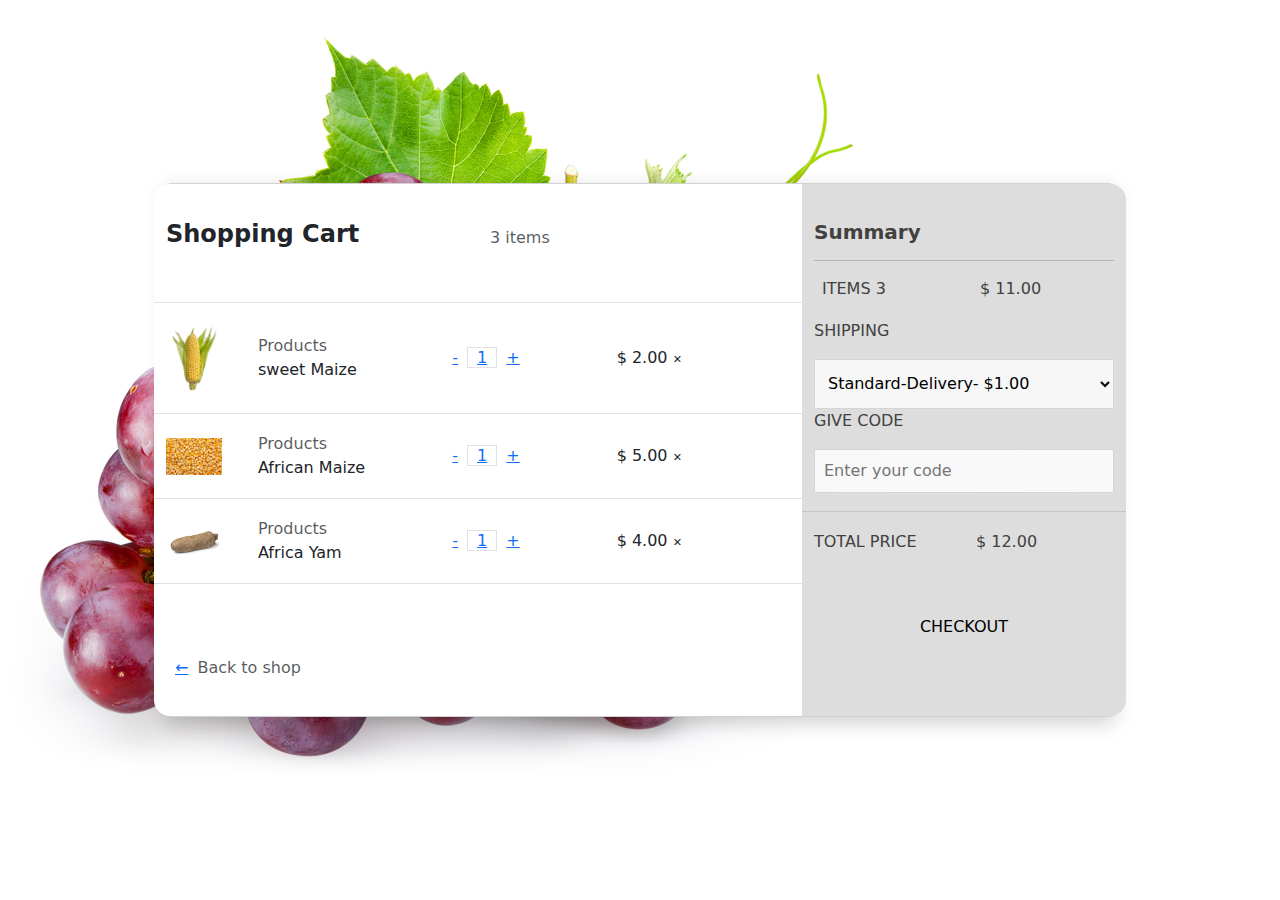
<file: src/page/cart.htm>
<!DOCTYPE html>
<html lang="en">
  <head>
    <meta charset="UTF-8" />
    <meta http-equiv="X-UA-Compatible" content="IE=edge" />
    <meta name="viewport" content="width=device-width, initial-scale=1.0" />
    <link rel="stylesheet" href="../css/cart.css" />
    <link rel="stylesheet" href="../css/bootstrap/css/bootstrap.css" />
    <link rel="stylesheet" href="../css/bootstrap/css/bootstrap.min.css" />
    <link rel="stylesheet" href="../css/bootstrap/css/bootstrap-grid.css" />
    <link
      rel="stylesheet"
      href="https://cdnjs.cloudflare.com/ajax/libs/font-awesome/4.7.0/css/font-awesome.min.css"
    />
    <title>U-Farm</title>
  </head>
  <body>
    <div class="card">
      <div class="row">
        <div class="col-md-8 cart">
          <div class="title">
            <div class="row">
              <div class="col">
                <h4><b>Shopping Cart</b></h4>
              </div>
              <div class="col align-self-center text-right text-muted">
                3 items
              </div>
            </div>
          </div>
          <div class="row border-top border-bottom">
            <div class="row main align-items-center">
              <div class="col-2">
                <img class="img-fluid" src="../images/African Maize.jpg" />
              </div>
              <div class="col">
                <div class="row text-muted">Products</div>
                <div class="row">sweet Maize</div>
              </div>
              <div class="col">
                <a href="#">-</a><a href="#" class="border">1</a
                ><a href="#">+</a>
              </div>
              <div class="col">
                &dollar; 2.00 <span class="close">&#10005;</span>
              </div>
            </div>
          </div>
          <div class="row">
            <div class="row main align-items-center">
              <div class="col-2">
                <img class="img-fluid" src="../images/brown-maize.jpg" />
              </div>
              <div class="col">
                <div class="row text-muted">Products</div>
                <div class="row">African Maize</div>
              </div>
              <div class="col">
                <a href="#">-</a><a href="#" class="border">1</a
                ><a href="#">+</a>
              </div>
              <div class="col">
                &dollar; 5.00 <span class="close">&#10005;</span>
              </div>
            </div>
          </div>
          <div class="row border-top border-bottom">
            <div class="row main align-items-center">
              <div class="col-2">
                <img class="img-fluid" src="../images/African Yam.jpg" />
              </div>
              <div class="col">
                <div class="row text-muted">Products</div>
                <div class="row">Africa Yam</div>
              </div>
              <div class="col">
                <a href="#">-</a><a href="#" class="border">1</a
                ><a href="#">+</a>
              </div>
              <div class="col">
                &dollar; 4.00 <span class="close">&#10005;</span>
              </div>
            </div>
          </div>
          <div class="back-to-shop">
            <a href="../page/service.html">&leftarrow;</a
            ><span class="text-muted">Back to shop</span>
          </div>
        </div>
        <div class="col-md-4 summary">
          <div>
            <h5><b>Summary</b></h5>
          </div>
          <hr />
          <div class="row">
            <div class="col" style="padding-left: 20px">ITEMS 3</div>
            <div class="col text-right">&dollar; 11.00</div>
          </div>
          <form>
            <p>SHIPPING</p>
            <select>
              <option class="text-muted">
                Standard-Delivery- &dollar;1.00
              </option>
            </select>
            <p>GIVE CODE</p>
            <input id="code" placeholder="Enter your code" />
          </form>
          <div
            class="row"
            style="border-top: 1px solid rgba(0, 0, 0, 0.1); padding: 2vh 0"
          >
            <div class="col">TOTAL PRICE</div>
            <div class="col text-right">&dollar; 12.00</div>
          </div>
          <button class="btn" > <a href="../page/payment.html" class="btn-style">CHECKOUT</a> </button>
        </div>
      </div>
    </div>
    <script src="https://cdnjs.cloudflare.com/ajax/libs/jquery/3.2.1/jquery.min.js"></script>
    <script src="../css/bootstrap/js/bootstrap.js"></script>
  </body>
</html>
</file>
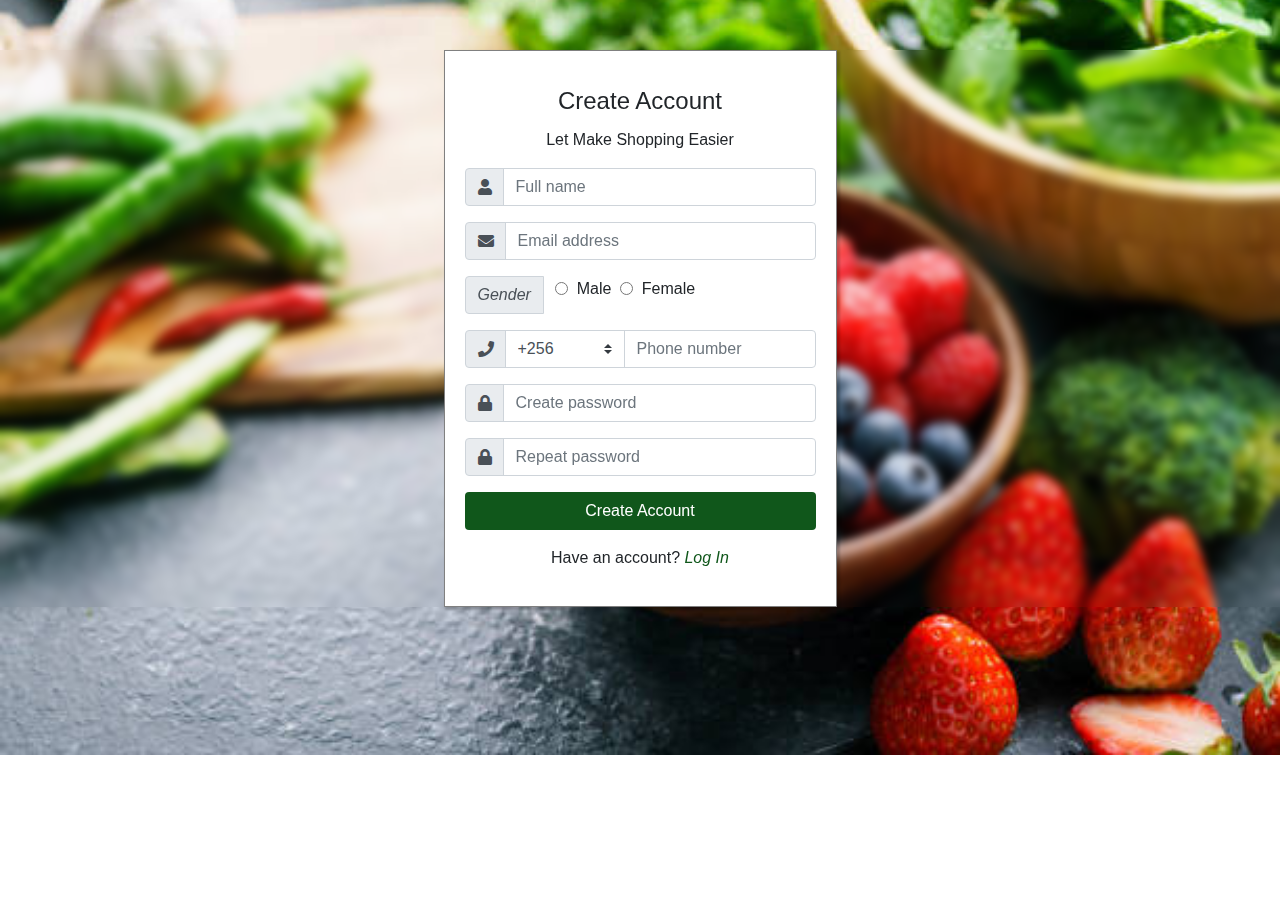
<file: src/page/consumerSignup.html>
<!DOCTYPE html>
<html lang="en">
<head>
    <meta charset="UTF-8">
    <meta http-equiv="X-UA-Compatible" content="IE=edge">
    <meta name="viewport" content="width=device-width, initial-scale=1.0">
    <title>U-Farm</title>
    <link rel="stylesheet" href="../css/bootstrap/css/bootstrap.css">
    <link rel="stylesheet" href="https://use.fontawesome.com/releases/v5.0.8/css/all.css">
    <link rel="stylesheet" href="../css/farmerone.css">
    <link href="//maxcdn.bootstrapcdn.com/bootstrap/4.0.0/css/bootstrap.min.css" rel="stylesheet" id="bootstrap-css">
    <script src="//maxcdn.bootstrapcdn.com/bootstrap/4.0.0/js/bootstrap.min.js"></script>
    </head>
<body>
    <div class="bg1">
        <div class="bg2">
                <article class="card-body mx-auto" style="max-width: 400px;">
                    <h4 class="card-title mt-3 text-center">Create Account</h4>
                    <p class="text-center">Let Make Shopping Easier</p>
                    <form>
                    <div class="form-group input-group">
                        <div class="input-group-prepend">
                            <span class="input-group-text"> <i class="fa fa-user"></i> </span>
                         </div>
                        <input name="" class="form-control" placeholder="Full name" type="text">
                    </div> <!-- form-group// -->

                    <div class="form-group input-group">
                        <div class="input-group-prepend">
                            <span class="input-group-text"> <i class="fa fa-envelope"></i> </span>
                         </div>
                        <input name="" class="form-control" placeholder="Email address" type="email">
                    </div> <!-- form-group// -->
                    <div class="form-group input-group">
                        <div class="input-group-prepend">
                            <span class="input-group-text"> <i class="">Gender</i> </span>
                         </div>&nbsp;&nbsp;&nbsp;
                         <label class="label2">
                            <input name="gender" class="gender" type="radio" value="male">
                            <span>Male</span>
                          </label>
                          <label>
                            <input name="gender" class="gender" type="radio" value="female">
                            <span>Female</span>
                          </label>
                    </div> <!-- form-group// -->


                   
                    <div class="form-group input-group">
                        <div class="input-group-prepend">
                            <span class="input-group-text"> <i class="fa fa-phone"></i> </span>
                        </div>
                        <select class="custom-select" style="max-width: 120px;">
                            <option selected="">+256</option>
                            <option value="1">+254</option>
                            <option value="2">+255</option>
                            <option value="3">+234</option>
                        </select>
                        <input name="" class="form-control" placeholder="Phone number" type="text">
                    </div> <!-- form-group// -->

                    <div class="form-group input-group">
                        <div class="input-group-prepend">
                            <span class="input-group-text"> <i class="fa fa-lock"></i> </span>
                        </div>
                        <input class="form-control" placeholder="Create password" type="password">
                    </div> <!-- form-group// -->
                    <div class="form-group input-group">
                        <div class="input-group-prepend">
                            <span class="input-group-text"> <i class="fa fa-lock"></i> </span>
                        </div>
                        <input class="form-control" placeholder="Repeat password" type="password">
                    </div> <!-- form-group// -->                                      
                    <div class="form-group">
                        <button type="submit" class="btn btn-color btn-block"> Create Account  </button>
                    </div> <!-- form-group// -->      
                    <p class="text-center">Have an account? <a href="" class="login">Log In</a> </p>                                                                 
                </form>
                </article>  
        </div>
    </div>
    <script src="//cdnjs.cloudflare.com/ajax/libs/jquery/3.2.1/jquery.min.js"></script>
    <script src="../css/bootstrap/js/bootstrap.js"></script>
</body>
</html>
</file>
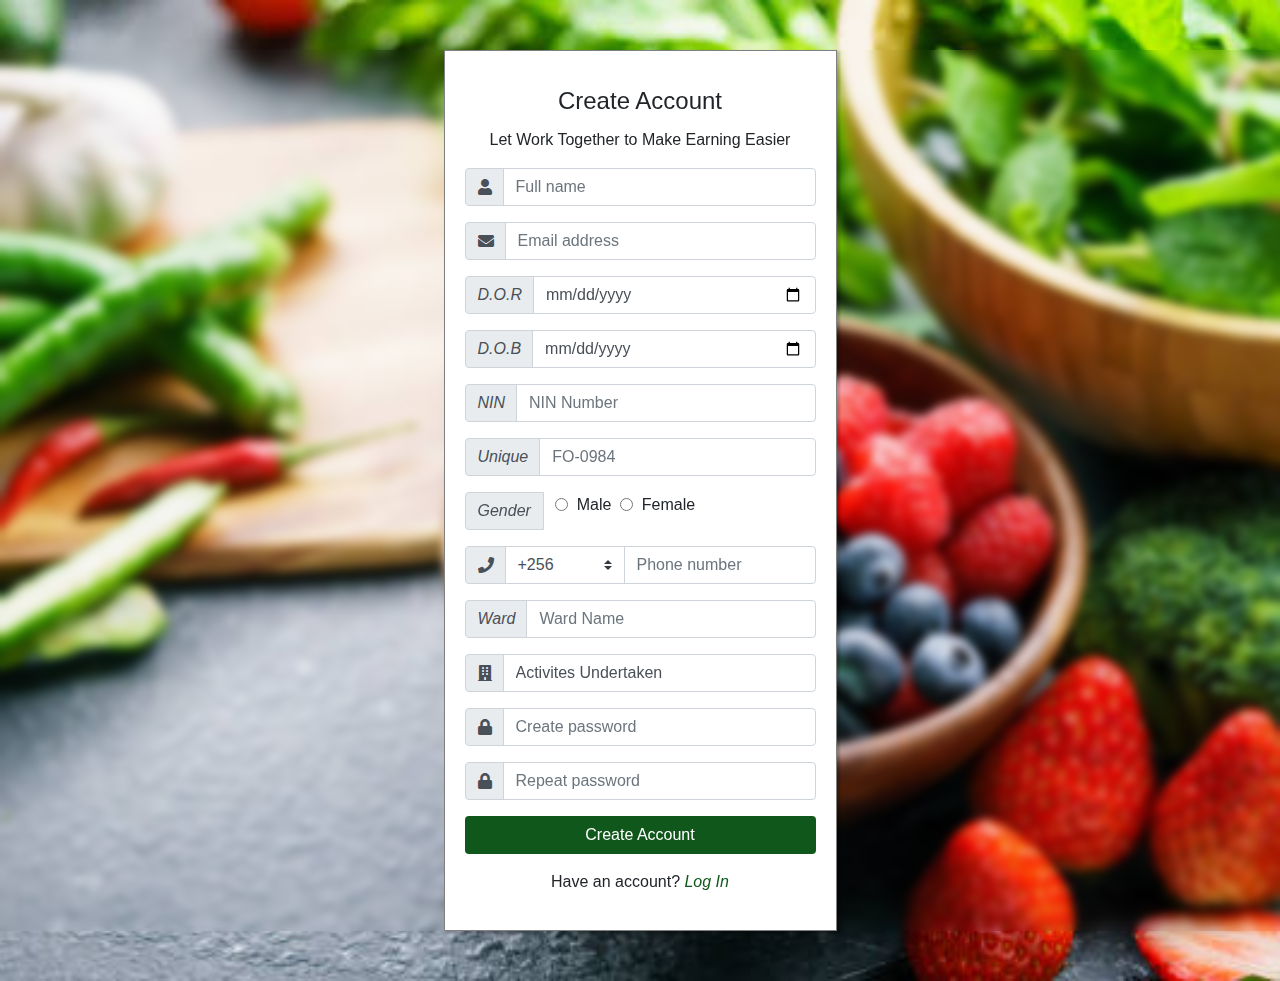
<file: src/page/farmerone.html>
<!DOCTYPE html>
<html lang="en">
<head>
    <meta charset="UTF-8">
    <meta http-equiv="X-UA-Compatible" content="IE=edge">
    <meta name="viewport" content="width=device-width, initial-scale=1.0">
    <title>U-Farm</title>
    <link rel="stylesheet" href="../css/bootstrap/css/bootstrap.css">
    <link rel="stylesheet" href="https://use.fontawesome.com/releases/v5.0.8/css/all.css">
    <link rel="stylesheet" href="../css/farmerone.css">
    <link href="//maxcdn.bootstrapcdn.com/bootstrap/4.0.0/css/bootstrap.min.css" rel="stylesheet" id="bootstrap-css">
    <script src="//maxcdn.bootstrapcdn.com/bootstrap/4.0.0/js/bootstrap.min.js"></script>
    </head>
<body>
    <div class="bg1">
        <div class="bg2">
                <article class="card-body mx-auto" style="max-width: 400px;">
                    <h4 class="card-title mt-3 text-center">Create Account</h4>
                    <p class="text-center">Let Work Together to Make Earning Easier</p>
                    <form>
                    <div class="form-group input-group">
                        <div class="input-group-prepend">
                            <span class="input-group-text"> <i class="fa fa-user"></i> </span>
                         </div>
                        <input name="" class="form-control" placeholder="Full name" type="text">
                    </div> <!-- form-group// -->

                    <div class="form-group input-group">
                        <div class="input-group-prepend">
                            <span class="input-group-text"> <i class="fa fa-envelope"></i> </span>
                         </div>
                        <input name="" class="form-control" placeholder="Email address" type="email">
                    </div> <!-- form-group// -->

                    <div class="form-group input-group">
                        <div class="input-group-prepend">
                            <span class="input-group-text"> <i class="">D.O.R</i> </span>
                         </div>
                        <input name="" class="form-control" placeholder="Date Of Registeration" type="date">
                    </div> <!-- form-group// -->

                    <div class="form-group input-group">
                        <div class="input-group-prepend">
                            <span class="input-group-text"> <i class="">D.O.B</i> </span>
                         </div>
                        <input name="" class="form-control" placeholder="Date Of Birth" type="date">
                    </div> <!-- form-group// -->

                    <div class="form-group input-group">
                        <div class="input-group-prepend">
                            <span class="input-group-text"> <i class="">NIN</i> </span>
                         </div>
                        <input name="" class="form-control" placeholder="NIN Number" type="text">
                    </div> <!-- form-group// -->

                    <div class="form-group input-group">
                        <div class="input-group-prepend">
                            <span class="input-group-text"> <i class="">Unique</i> </span>
                         </div>
                        <input name="" class="form-control" placeholder="FO-0984" type="text">
                    </div> <!-- form-group// -->

                    <div class="form-group input-group">
                        <div class="input-group-prepend">
                            <span class="input-group-text"> <i class="">Gender</i> </span>
                         </div>&nbsp;&nbsp;&nbsp;
                         <label class="label2">
                            <input name="gender" class="gender" type="radio" value="male">
                            <span>Male</span>
                          </label>
                          <label>
                            <input name="gender" class="gender" type="radio" value="female">
                            <span>Female</span>
                          </label>
                    </div> <!-- form-group// -->


                   
                    <div class="form-group input-group">
                        <div class="input-group-prepend">
                            <span class="input-group-text"> <i class="fa fa-phone"></i> </span>
                        </div>
                        <select class="custom-select" style="max-width: 120px;">
                            <option selected="">+256</option>
                            <option value="1">+254</option>
                            <option value="2">+255</option>
                            <option value="3">+234</option>
                        </select>
                        <input name="" class="form-control" placeholder="Phone number" type="text">
                    </div> <!-- form-group// -->

                    <div class="form-group input-group">
                        <div class="input-group-prepend">
                            <span class="input-group-text"> <i class="">Ward</i> </span>
                         </div>
                        <input name="" class="form-control" placeholder="Ward Name" type="text">
                    </div> <!-- form-group// -->


                    <div class="form-group input-group">
                        <div class="input-group-prepend">
                            <span class="input-group-text"> <i class="fa fa-building"></i> </span>
                        </div>
                        <select class="form-control">
                            <option selected=""> Activites Undertaken</option>
                            <option>Crop Farming</option>
                            <option>Livestock Farming</option>
                            <option>Fruit Farming</option>
                            <option>seedline Farming</option>
                        </select>
                    </div> <!-- form-group end.// -->
                    <div class="form-group input-group">
                        <div class="input-group-prepend">
                            <span class="input-group-text"> <i class="fa fa-lock"></i> </span>
                        </div>
                        <input class="form-control" placeholder="Create password" type="password">
                    </div> <!-- form-group// -->
                    <div class="form-group input-group">
                        <div class="input-group-prepend">
                            <span class="input-group-text"> <i class="fa fa-lock"></i> </span>
                        </div>
                        <input class="form-control" placeholder="Repeat password" type="password">
                    </div> <!-- form-group// -->                                      
                    <div class="form-group">
                        <button type="submit" class="btn btn-color btn-block"> Create Account  </button>
                    </div> <!-- form-group// -->      
                    <p class="text-center">Have an account? <a href="" class="login">Log In</a> </p>                                                                 
                </form>
                </article>  
        </div>
    </div>
    <script src="//cdnjs.cloudflare.com/ajax/libs/jquery/3.2.1/jquery.min.js"></script>
    <script src="../css/bootstrap/js/bootstrap.js"></script>
</body>
</html>
</file>
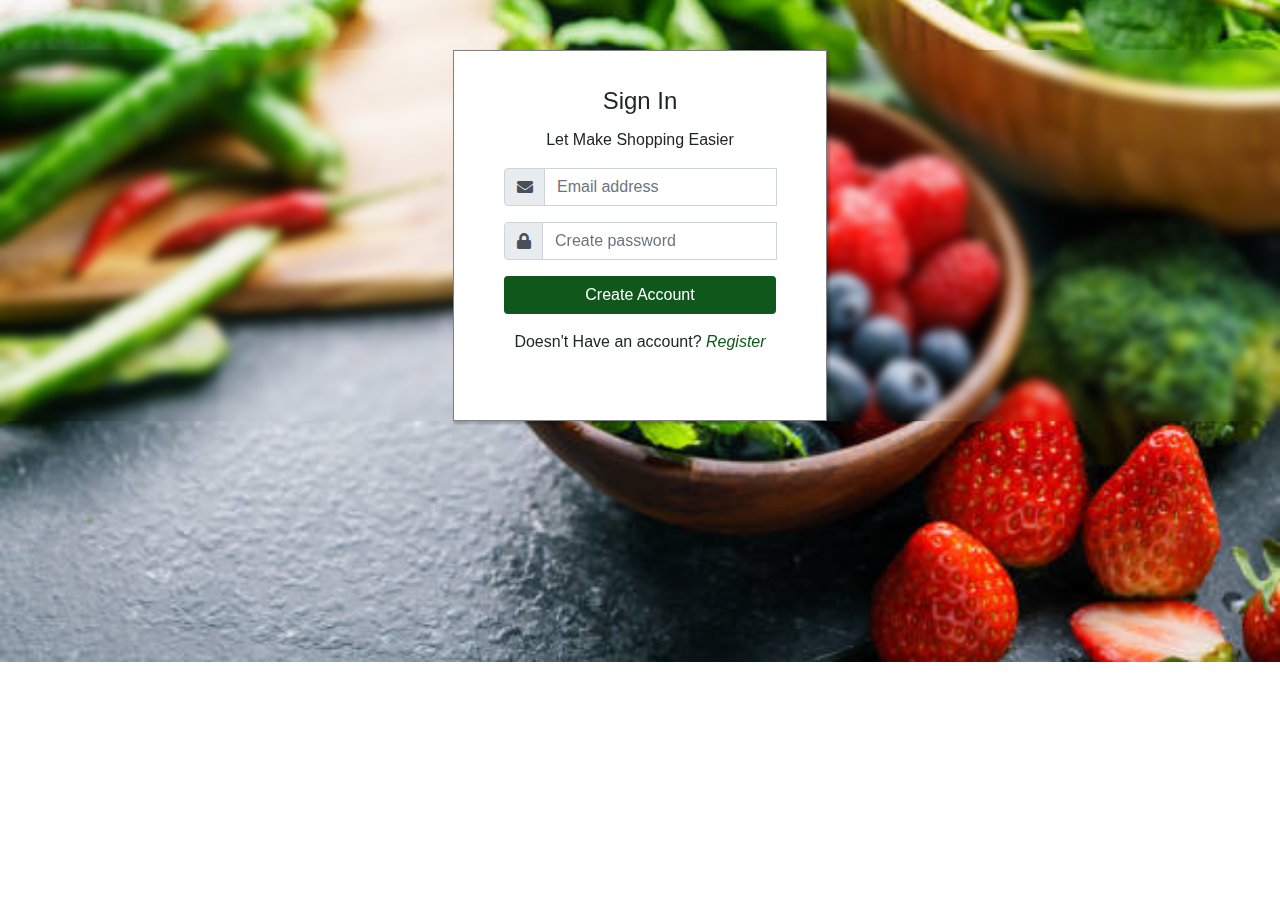
<file: src/page/signin.html>
<!DOCTYPE html>
<html lang="en">
<head>
    <meta charset="UTF-8">
    <meta http-equiv="X-UA-Compatible" content="IE=edge">
    <meta name="viewport" content="width=device-width, initial-scale=1.0">
    <title>U-Farm</title>
    <link rel="stylesheet" href="../css/bootstrap/css/bootstrap.css">
    <link rel="stylesheet" href="https://use.fontawesome.com/releases/v5.0.8/css/all.css">
    <link rel="stylesheet" href="../css/sigin.css">
    <link href="//maxcdn.bootstrapcdn.com/bootstrap/4.0.0/css/bootstrap.min.css" rel="stylesheet" id="bootstrap-css">
    <script src="//maxcdn.bootstrapcdn.com/bootstrap/4.0.0/js/bootstrap.min.js"></script>
    </head>
<body>
    <div class="bg1">
        <div class="bg2">
                <article class="card-body mx-auto" style="max-width: 400px;">
                    <h4 class="card-title mt-3 text-center">Sign In</h4>
                    <p class="text-center">Let Make Shopping Easier</p>
                    <form  id="regform" action="#" name="register" onsubmit="return validation()" method="POST">
                        
                        
                    <div class="form-group input-group">
                        <div class="input-group-prepend">
                            <span class="input-group-text"> <i class="fa fa-envelope"></i> </span>
                         </div>
                        <input name="" class="form-control" placeholder="Email address" type="email" id="email">
                        <small id="emailErr"></small>
                    </div> 
        
                        <div class="form-group input-group">
                            <div class="input-group-prepend">
                                <span class="input-group-text"> <i class="fa fa-lock"></i> </span>
                            </div>
                            <input class="form-control" placeholder="Create password" type="password" id="password">
                            <small id="passwordErr"></small>
                        </div> <!-- form-group// -->

                    <div class="form-group">
                        <button type="submit" class="btn btn-color btn-block"> Create Account  </button>
                    </div> <!-- form-group// -->      
                    <p class="text-center">Doesn't Have an account? <a href="../page/signUp.html" class="login">Register</a> </p>                                                                 
                </form>
                </article>  
        </div>
    </div>
    <script src="../js/sigin.js"></script>
    <script src="//cdnjs.cloudflare.com/ajax/libs/jquery/3.2.1/jquery.min.js"></script>
    <script src="../css/bootstrap/js/bootstrap.js"></script>
</body>
</html>
</file>
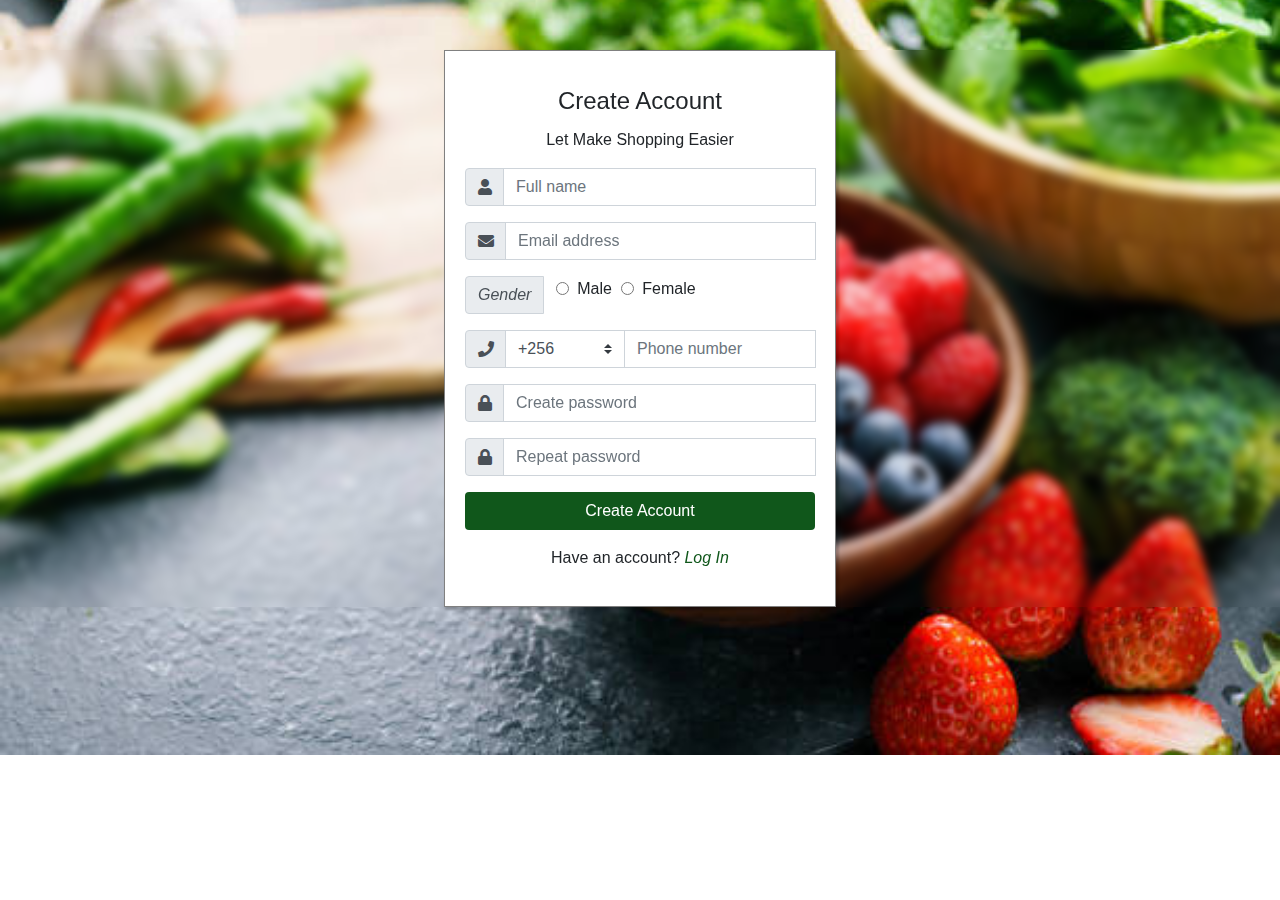
<file: src/page/signup-consumer.html>
<!DOCTYPE html>
<html lang="en">
<head>
    <meta charset="UTF-8">
    <meta http-equiv="X-UA-Compatible" content="IE=edge">
    <meta name="viewport" content="width=device-width, initial-scale=1.0">
    <title>U-Farm</title>
    <link rel="stylesheet" href="../css/bootstrap/css/bootstrap.css">
    <link rel="stylesheet" href="https://use.fontawesome.com/releases/v5.0.8/css/all.css">
    <link rel="stylesheet" href="../css/signup-consumer.css">
    <link href="//maxcdn.bootstrapcdn.com/bootstrap/4.0.0/css/bootstrap.min.css" rel="stylesheet" id="bootstrap-css">
    <script src="//maxcdn.bootstrapcdn.com/bootstrap/4.0.0/js/bootstrap.min.js"></script>
    </head>
<body>
    <div class="bg1">
        <div class="bg2">
                <article class="card-body mx-auto" style="max-width: 400px;">
                    <h4 class="card-title mt-3 text-center">Create Account</h4>
                    <p class="text-center">Let Make Shopping Easier</p>
                    <form  id="regform" action="#" name="register" onsubmit="return validation()" method="POST">
                    <div class="form-group input-group">
                        <div class="input-group-prepend">
                            <span class="input-group-text"> <i class="fa fa-user"></i> </span>
                         </div>
                        <input name="" class="form-control" placeholder="Full name" type="text" id="fullName">
                        <small id="fnameErr"></small>
                    </div> <!-- form-group// -->

                    <div class="form-group input-group">
                        <div class="input-group-prepend">
                            <span class="input-group-text"> <i class="fa fa-envelope"></i> </span>
                         </div>
                        <input name="" class="form-control" placeholder="Email address" type="email" id="email">
                        <small id="emailErr"></small>
                    </div> <!-- form-group// -->
                    <div class="form-group input-group">
                        <div class="input-group-prepend">
                            <span class="input-group-text"> <i class="">Gender</i> </span>
                         </div>&nbsp;&nbsp;&nbsp;
                         <label class="label2">
                            <input name="gender" class="gender" type="radio" value="male" id="gmale">
                            <span>Male</span>
                          </label>
                          <label>
                            <input name="gender" class="gender" type="radio" value="female" id="gfemale">
                            <span>Female</span>
                            <small id="gfemaleErr"></small>
                          </label>
                    </div> <!-- form-group// -->


                   
                    <div class="form-group input-group">
                        <div class="input-group-prepend">
                            <span class="input-group-text"> <i class="fa fa-phone"></i> </span>
                        </div>
                        <select class="custom-select" style="max-width: 120px;" id="country-code">
                            <option selected="">+256</option>
                            <option value="1">+254</option>
                            <option value="2">+255</option>
                            <option value="3">+234</option>
                        </select>
                        <input name="" class="form-control" placeholder="Phone number" type="text" id="phoneInput">
                        <small id="phonenumErr"></small>
                    </div> <!-- form-group// -->

                    <div class="form-group input-group">
                        <div class="input-group-prepend">
                            <span class="input-group-text"> <i class="fa fa-lock"></i> </span>
                        </div>
                        <input class="form-control" placeholder="Create password" type="password" id="password">
                        <small id="passwordErr"></small>
                    </div> <!-- form-group// -->
                    <div class="form-group input-group">
                        <div class="input-group-prepend">
                            <span class="input-group-text"> <i class="fa fa-lock"></i> </span>
                        </div>
                        <input class="form-control" placeholder="Repeat password" type="password" id="repassword">
                        <small id="repasswordErr"></small>
                    </div> <!-- form-group// -->                                      
                    <div class="form-group">
                        <button type="submit" class="btn btn-color btn-block"> Create Account  </button>
                    </div> <!-- form-group// -->      
                    <p class="text-center">Have an account? <a href="" class="login">Log In</a> </p>                                                                 
                </form>
                </article>  
        </div>
    </div>
     <script src="../js/signup-consumer.js"></script> 
    <script src="//cdnjs.cloudflare.com/ajax/libs/jquery/3.2.1/jquery.min.js"></script>
    <script src="../css/bootstrap/js/bootstrap.js"></script>
</body>
</html>
</file>
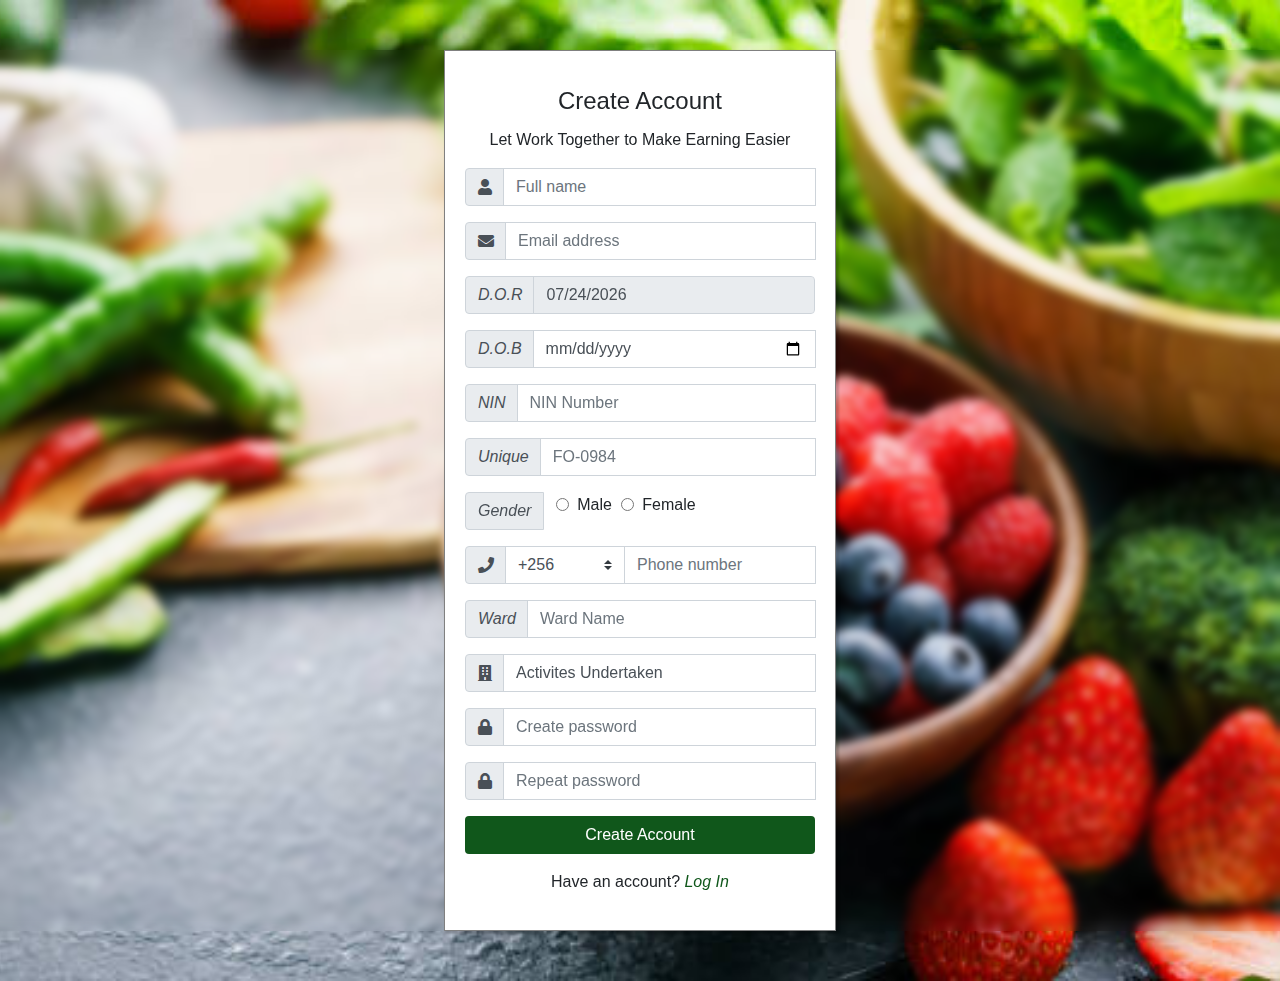
<file: src/page/signup-farmer.html>
<!DOCTYPE html>
<html lang="en">
<head>
    <meta charset="UTF-8">
    <meta http-equiv="X-UA-Compatible" content="IE=edge">
    <meta name="viewport" content="width=device-width, initial-scale=1.0">
    <title>U-Farm</title>
    <link rel="stylesheet" href="../css/bootstrap/css/bootstrap.css">
    <link rel="stylesheet" href="https://use.fontawesome.com/releases/v5.0.8/css/all.css">
    <link rel="stylesheet" href="../css/signup-farmer.css">
    <link href="//maxcdn.bootstrapcdn.com/bootstrap/4.0.0/css/bootstrap.min.css" rel="stylesheet" id="bootstrap-css">
    <script src="//maxcdn.bootstrapcdn.com/bootstrap/4.0.0/js/bootstrap.min.js"></script>
    </head>
<body>
    <div class="bg1">
        <div class="bg2">
                <article class="card-body mx-auto" style="max-width: 400px;">
                    <h4 class="card-title mt-3 text-center">Create Account</h4>
                    <p class="text-center">Let Work Together to Make Earning Easier</p>
                    <form  id="regform" action="#" name="register" onsubmit="return validation(event);" method="POST">
                    <div class="form-group input-group">
                        <div class="input-group-prepend">
                            <span class="input-group-text"> <i class="fa fa-user"></i> </span>
                         </div>
                        <input name="fullName" class="form-control" placeholder="Full name" type="text" id="fullName">
                        <small id="fnameErr"></small>
                    </div> <!-- form-group// -->

                    <div class="form-group input-group">
                        <div class="input-group-prepend">
                            <span class="input-group-text"> <i class="fa fa-envelope"></i> </span>
                         </div>
                        <input name="" class="form-control" placeholder="Email address" type="email" id="email">
                        <small id="emailErr"></small>
                    </div> <!-- form-group// -->

                    <div class="form-group input-group">
                        <div class="input-group-prepend">
                            <span class="input-group-text"> <i class="">D.O.R</i> </span>
                         </div>
                        <input name="" class="form-control" placeholder="Date Of Registeration" type="date" id="dor" readonly>
                    </div> <!-- form-group// -->

                    <div class="form-group input-group">
                        <div class="input-group-prepend">
                            <span class="input-group-text"> <i class="">D.O.B</i> </span>
                         </div>
                        <input name="" class="form-control" placeholder="Date Of Birth" type="date" id="dob">
                        <small id="dobErr"></small>
                    </div> <!-- form-group// -->

                    <div class="form-group input-group">
                        <div class="input-group-prepend">
                            <span class="input-group-text"> <i class="">NIN</i> </span>
                         </div>
                        <input name="" class="form-control" placeholder="NIN Number" type="text" id="nin">
                        <small id="ninErr"></small>
                    </div> <!-- form-group// -->

                    <div class="form-group input-group">
                        <div class="input-group-prepend">
                            <span class="input-group-text"> <i class="">Unique</i> </span>
                         </div>
                        <input name="" class="form-control" placeholder="FO-0984" type="text" id="unique">
                        <small id="uniqueErr"></small>
                    </div> <!-- form-group// -->

                    <div class="form-group input-group">
                        <div class="input-group-prepend">
                            <span class="input-group-text"> <i class="">Gender</i> </span>
                         </div>&nbsp;&nbsp;&nbsp;
                         <label class="label2">
                            <input name="gender" class="gender" type="radio" value="male" id="gmale">
                           
                            <span>Male</span>
                          </label>
                          <label>
                            <input name="gender" class="gender" type="radio" value="female" id="gfemale">
                            
                            <span>Female</span>
                            <small id="gfemaleErr"></small>
                          </label>
                    </div> <!-- form-group// -->


                   
                    <div class="form-group input-group">
                        <div class="input-group-prepend">
                            <span class="input-group-text"> <i class="fa fa-phone"></i> </span>
                        </div>
                        <select class="custom-select" style="max-width: 120px;" id="country-code">
                            <option selected="">+256</option>
                            <option value="1">+254</option>
                            <option value="2">+255</option>
                            <option value="3">+234</option>
                        </select>
                        <input name="" class="form-control" placeholder="Phone number" type="text" id="phoneInput">
                        <small id="phonenumErr"></small>
                    </div> <!-- form-group// -->

                    <div class="form-group input-group">
                        <div class="input-group-prepend">
                            <span class="input-group-text"> <i class="">Ward</i> </span>
                         </div>
                        <input name="" class="form-control" placeholder="Ward Name" type="text" id="ward">
                        <small id="wardErr"></small>
                    </div> <!-- form-group// -->


                    <div class="form-group input-group">
                        <div class="input-group-prepend">
                            <span class="input-group-text"> <i class="fa fa-building"></i> </span>
                        </div>
                        <select id="activities" class="form-control">
                            <option selected=""> Activites Undertaken</option>
                            <option>Crop Farming</option>
                            <option>Livestock Farming</option>
                            <option>Fruit Farming</option>
                            <option>seedline Farming</option>
                        </select>
                        <small id="activitiesErr"></small>
                    </div> <!-- form-group end.// -->
                    <div class="form-group input-group">
                        <div class="input-group-prepend">
                            <span class="input-group-text"> <i class="fa fa-lock"></i> </span>
                        </div>
                        <input class="form-control" placeholder="Create password" type="password" id="password">
                        <small id="passwordErr"></small>
                    </div> <!-- form-group// -->
                    <div class="form-group input-group">
                        <div class="input-group-prepend">
                            <span class="input-group-text"> <i class="fa fa-lock"></i> </span>
                        </div>
                        <input class="form-control" placeholder="Repeat password" type="password" id="repassword">
                        <small id="repasswordErr"></small>
                    </div> <!-- form-group// -->                                      
                    <div class="form-group">
                        <button type="submit" class="btn btn-color btn-block"> Create Account  </button>
                    </div> <!-- form-group// -->      
                    <p class="text-center">Have an account? <a href="" class="login">Log In</a> </p>                                                                 
                </form>
                </article>  
        </div>
    </div>
    <script src="../js/signup-farmers.js"></script>
    <script src="//cdnjs.cloudflare.com/ajax/libs/jquery/3.2.1/jquery.min.js"></script>
    <script src="../css/bootstrap/js/bootstrap.js"></script>
</body>
</html>
</file>
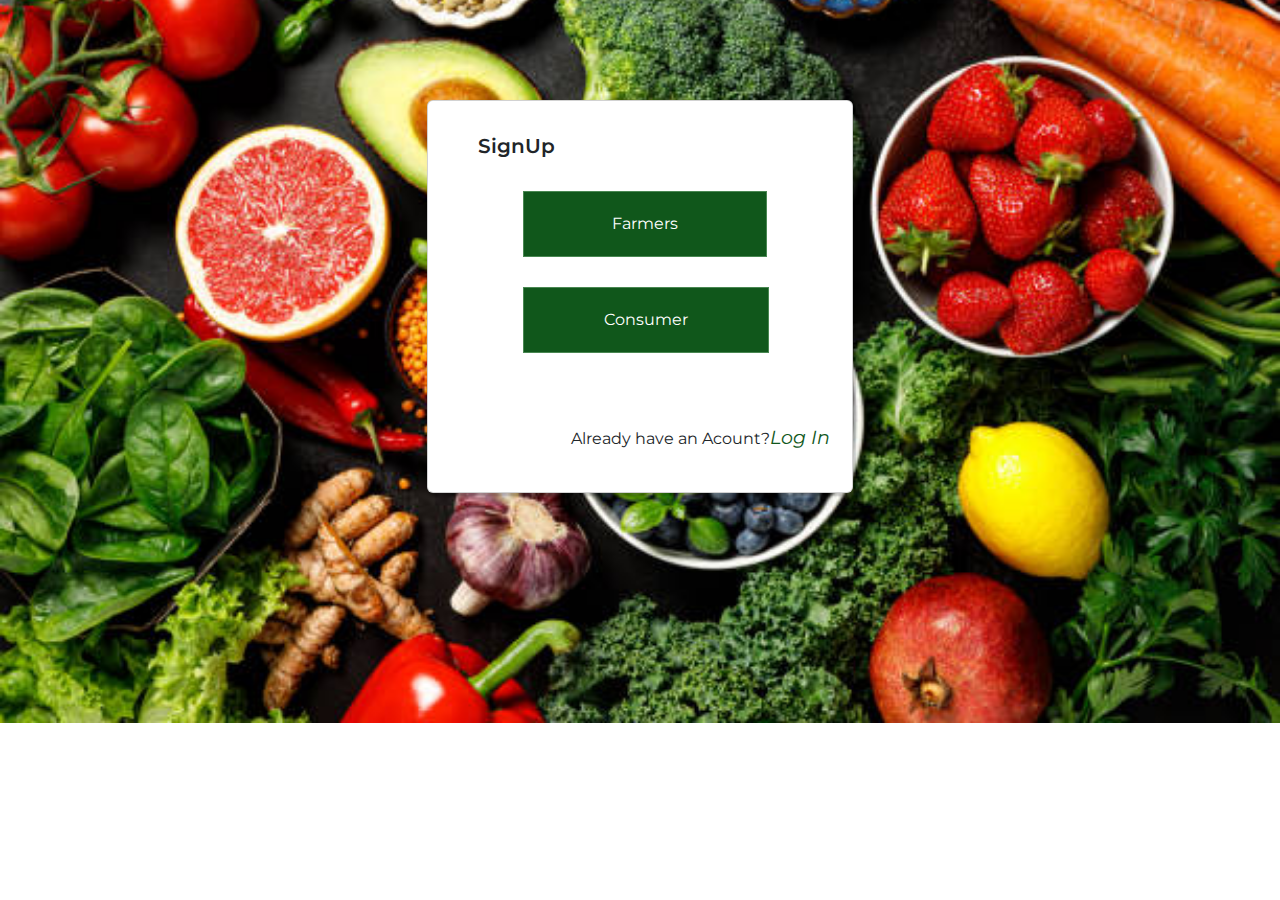
<file: src/page/signUp.html>
<!DOCTYPE html>
<html lang="en">
<head>
    <meta charset="UTF-8">
    <meta http-equiv="X-UA-Compatible" content="IE=edge">
    <meta name="viewport" content="width=device-width, initial-scale=1.0">
    <link rel="stylesheet" href="../css/bootstrap/css/bootstrap.min.css">
    <link rel="stylesheet" href="../css/signUp.css">
    <title>U-Farm</title>
</head>
<div class="container">
    <div class="row justify-content-center">
      <div class="col-md-6 ">
        <div class="card">
          <div class="signup">SignUp</div>
          <div class="card-body bdy ">
           <button class="bg1 bt"><a href="../page/signup-farmer.html" class="label">Farmers</a></button>
           <button class="bg1 bt1"><a href="../page/signup-consumer.html" class="label">Consumer</a></button>
          </div>
          <div class="account"> Already have an Acount?<a href="../page/login.html" class="login">Log In</a></div>
        </div>
      </div>
    </div>
  </div>
    <script src="../css/bootstrap/js/bootstrap.js"></script> 
</body>
</html>
</file>
<file: src/css/cart.css>
@import url('https://fonts.googleapis.com/css2?family=Poppins:ital,wght@0,100;0,200;0,300;0,400;0,500;0,600;0,800;1,100;1,200;1,300;1,600&family=Volkhov:ital,wght@0,400;0,700;1,400;1,700&display=swap');

body{
    background: #ddd;
    background-repeat: no-repeat;
    background-image: url('../images/grape\ southafrica.jpg');
    min-height: 100vh;
    vertical-align: middle;
    display: flex;
    font-family: 'Poppins', sans-serif;
    font-size: 0.8rem;
    font-weight: bold;
}
.title{
    margin-bottom: 5vh;
}
.card{
    margin: auto;
    max-width: 950px;
    width: 90%;
    box-shadow: 0 6px 20px 0 rgba(0, 0, 0, 0.19);
    border-radius: 1rem;
    border: transparent;
}
@media(max-width:767px){
    .card{
        margin: 3vh auto;
    }
}
.cart{
    background-color: #fff;
    padding: 4vh 5vh;
    border-bottom-left-radius: 1rem;
    border-top-left-radius: 1rem;
}
@media(max-width:767px){
    .cart{
        padding: 4vh;
        border-bottom-left-radius: unset;
        border-top-right-radius: 1rem;
    }
}
.summary{
    background-color: #ddd;
    border-top-right-radius: 1rem;
    border-bottom-right-radius: 1rem;
    padding: 4vh;
    color: rgb(65, 65, 65);
}
@media(max-width:767px){
    .summary{
    border-top-right-radius: unset;
    border-bottom-left-radius: 1rem;
    }
}
.summary .col-2{
    padding: 0;
}
.summary .col-10
{
    padding: 0;
}.row{
    margin: 0;
}
.title b{
    font-size: 1.5rem;
}
.main{
    margin: 0;
    padding: 2vh 0;
    width: 100%;
}
.col-2, .col{
    padding: 0 1vh;
}
a{
    padding: 0 1vh;
}
.close{
    margin-left: auto;
    font-size: 0.7rem;
}
img{
    width: 3.5rem;
}
.back-to-shop{
    margin-top: 4.5rem;
}
h5{
    margin-top: 4vh;
}
hr{
    margin-top: 1.25rem;
}
form{
    padding: 2vh 0;
}
select{
    border: 1px solid rgba(0, 0, 0, 0.137);
    padding: 1.5vh 1vh;
    margin-bottom: 4vh;
    outline: none;
    width: 100%;
    background-color: rgb(247, 247, 247);
}
input{
    border: 1px solid rgba(0, 0, 0, 0.137);
    padding: 1vh;
    margin-bottom: 4vh;
    outline: none;
    width: 100%;
    background-color: rgb(247, 247, 247);
}
input:focus::-webkit-input-placeholder
{
      color:transparent;
}
.btn{
    background-color: #000;
    border-color: #000;
    color: white;
    width: 100%;
    font-size: 0.7rem;
    margin-top: 4vh;
    padding: 1vh;
    border-radius: 0;
}
.btn:focus{
    box-shadow: none;
    outline: none;
    box-shadow: none;
    color: white;
    -webkit-box-shadow: none;
    transition: none; 
}
.btn:hover{
    color: white;
}
a{
    color: black; 
}
a:hover{
    color: black;
    text-decoration: none;
}
 #code{
    background-image: linear-gradient(to left, rgba(255, 255, 255, 0.253) , rgba(255, 255, 255, 0.185)), url("https://img.icons8.com/small/16/000000/long-arrow-right.png");
    background-repeat: no-repeat;
    background-position-x: 95%;
    background-position-y: center;
}
.btn-style{
    text-decoration: none;
    cursor: pointer;
    color: #000;
}

.btn-style:hover{
    color: #FFf;
}
.btn-style:focus{
    box-shadow: none;
    outline: none;
    box-shadow: none;
    color: white;
    -webkit-box-shadow: none;
    transition: none; 
}
</file>
<file: src/css/farmerone.css>
body{
    background-image: url("../images/contact-us.jpg");
    background-size: cover;
    background-position: center;
    background-repeat: no-repeat;
    backdrop-filter: blur(4px);
}

.bg2{
    box-shadow: 2px 2px 2px 1px rgba(0, 0, 0, 0.2);
    border: 1px solid grey;
    width: fit-content;
    display: block;
    justify-content: center;
    margin-left: auto;
    margin-right: auto;
    margin-top: 50px;
    margin-bottom: 50px;
    background-color: white;
    
}

.divider-text {
    position: relative;
    text-align: center;
    margin-top: 15px;
    margin-bottom: 15px;
}
.divider-text span {
    padding: 7px;
    font-size: 12px;
    position: relative;   
    z-index: 2;
}
.divider-text:after {
    content: "";
    position: absolute;
    width: 100%;
    border-bottom: 1px solid #ddd;
    top: 55%;
    left: 0;
    z-index: 1;
}

.btn-facebook {
    background-color: #405D9D;
    color: #fff;
}
.btn-twitter {
    background-color: #42AEEC;
    color: #fff;
}

label {
    display: inline-block;
    margin-right: 10px;
    text-align: left;
  }
  
  input[type="radio"] {
    margin-right: 4px;
    vertical-align: middle;
  }
  
  span {
    vertical-align: middle;
  }

  .btn-color{
    background-color:#10571b;
    color: white;
  }

  .btn-color:hover{
    background-color: #7cab83;
  }

  .login{
    color:#10571b;
    font-style: italic;
  }

  .login:hover{
    color: #7cab83;
  }
</file>
<file: src/css/sigin.css>
body{
    background-image: url("../images/contact-us.jpg");
    background-size: cover;
    background-position: center;
    background-repeat: no-repeat;
    backdrop-filter: blur(4px);
    height: 100%;
}

.bg2{
    box-shadow: 2px 2px 2px 1px rgba(0, 0, 0, 0.2);
    border: 1px solid grey;
    width: fit-content;
    padding-left: 30px;
    padding-right: 30px;
    /* padding-top: 30px; */
    padding-bottom: 30px;
    display: block;
    justify-content: center;
    margin-left: auto;
    margin-right: auto;
    margin-top: 50px;
    margin-bottom: 50px;
    background-color: white;
    
}

.divider-text {
    position: relative;
    text-align: center;
    margin-top: 15px;
    margin-bottom: 15px;
}
.divider-text span {
    padding: 7px;
    font-size: 12px;
    position: relative;   
    z-index: 2;
}
.divider-text:after {
    content: "";
    position: absolute;
    width: 100%;
    border-bottom: 1px solid #ddd;
    top: 55%;
    left: 0;
    z-index: 1;
}

.btn-facebook {
    background-color: #405D9D;
    color: #fff;
}
.btn-twitter {
    background-color: #42AEEC;
    color: #fff;
}

label {
    display: inline-block;
    margin-right: 10px;
    text-align: left;
  }
  
  input[type="radio"] {
    margin-right: 4px;
    vertical-align: middle;
  }
  
  span {
    vertical-align: middle;
  }

  .btn-color{
    background-color:#10571b;
    color: white;
  }

  .btn-color:hover{
    background-color: #7cab83;
  }

  .login{
    color:#10571b;
    font-style: italic;
  }

  .login:hover{
    color: #7cab83;
  }

  input.form-control:focus {
    outline: none !important;
    border: none; /* set border color */
    box-shadow: none; 
  }

@media only screen and (max-width: 800px) {
    body {
        height: 100vh;
      }
      .bg2{
        margin-top: 120px;
        margin-bottom: 50px;
        padding-left: 0px;
        padding-right: 0px;
        /* padding-top: 30px; */
        padding-bottom: 0px;
    }  
}
</file>
<file: src/css/signup-consumer.css>
body{
    background-image: url("../images/contact-us.jpg");
    background-size: cover;
    background-position: center;
    background-repeat: no-repeat;
    backdrop-filter: blur(4px);
}

.bg2{
    box-shadow: 2px 2px 2px 1px rgba(0, 0, 0, 0.2);
    border: 1px solid grey;
    width: fit-content;
    display: block;
    justify-content: center;
    margin-left: auto;
    margin-right: auto;
    margin-top: 50px;
    margin-bottom: 50px;
    background-color: white;
    
}

.divider-text {
    position: relative;
    text-align: center;
    margin-top: 15px;
    margin-bottom: 15px;
}
.divider-text span {
    padding: 7px;
    font-size: 12px;
    position: relative;   
    z-index: 2;
}
.divider-text:after {
    content: "";
    position: absolute;
    width: 100%;
    border-bottom: 1px solid #ddd;
    top: 55%;
    left: 0;
    z-index: 1;
}

.btn-facebook {
    background-color: #405D9D;
    color: #fff;
}
.btn-twitter {
    background-color: #42AEEC;
    color: #fff;
}

label {
    display: inline-block;
    margin-right: 10px;
    text-align: left;
  }
  
  input[type="radio"] {
    margin-right: 4px;
    vertical-align: middle;
  }
  
  span {
    vertical-align: middle;
  }

  .btn-color{
    background-color:#10571b;
    color: white;
  }

  .btn-color:hover{
    background-color: #7cab83;
  }

  .login{
    color:#10571b;
    font-style: italic;
  }

  .login:hover{
    color: #7cab83;
  }

  input.form-control:focus {
    outline: none !important;
    border: none; /* set border color */
    box-shadow: none; 
  }

  @media only screen and (max-width: 800px) {
    body {
        height: 100vh;
      } 
}
</file>
<file: src/css/signup-farmer.css>
body{
    background-image: url("../images/contact-us.jpg");
    background-size: cover;
    background-position: center;
    background-repeat: no-repeat;
    backdrop-filter: blur(4px);
}

.bg2{
    box-shadow: 2px 2px 2px 1px rgba(0, 0, 0, 0.2);
    border: 1px solid grey;
    width: fit-content;
    display: block;
    justify-content: center;
    margin-left: auto;
    margin-right: auto;
    margin-top: 50px;
    margin-bottom: 50px;
    background-color: white;
    
}

.divider-text {
    position: relative;
    text-align: center;
    margin-top: 15px;
    margin-bottom: 15px;
}
.divider-text span {
    padding: 7px;
    font-size: 12px;
    position: relative;   
    z-index: 2;
}
.divider-text:after {
    content: "";
    position: absolute;
    width: 100%;
    border-bottom: 1px solid #ddd;
    top: 55%;
    left: 0;
    z-index: 1;
}

.btn-facebook {
    background-color: #405D9D;
    color: #fff;
}
.btn-twitter {
    background-color: #42AEEC;
    color: #fff;
}

label {
    display: inline-block;
    margin-right: 10px;
    text-align: left;
  }
  
  input[type="radio"] {
    margin-right: 4px;
    vertical-align: middle;
  }
  
  span {
    vertical-align: middle;
  }

  .btn-color{
    background-color:#10571b;
    color: white;
  }

  .btn-color:hover{
    background-color: #7cab83;
  }

  .login{
    color:#10571b;
    font-style: italic;
  }

  .login:hover{
    color: #7cab83;
  }

  input.form-control:focus {
    outline: none !important;
    border: none; /* set border color */
    box-shadow: none; 
  }


  @media only screen and (max-width: 800px) {
    body {
        height: 100vh;
      }
    
}
</file>
<file: src/css/signUp.css>
@import url('https://fonts.googleapis.com/css?family=Montserrat:400,700&display=swap');
body{
    margin: 0px;
    padding:0px;
    font-family: 'Montserrat', sans-serif;
   background-image: url(../images/signup.jpg);
   background-size: cover;
  background-position: center;
  background-repeat: no-repeat;
  height: 100%;
}

.container {
    margin-top: 100px;
    margin-bottom: 100px;
    width: 900px;
  }

.bdy{
    display: block;
    justify-content: center;
    margin-bottom: 50px;
    padding: 20px;
}

.signup{
    padding-left: 50px;
    padding-top:30px ;
    padding-bottom: 10px;
    font-size: 20px;
    font-weight: 600;
    line-height: 5px;
    line-height: 1.5;
}
.card{
    box-shadow: 2px 2px 2px 1px rgba(0, 0, 0, 0.2);
}

.bt{
    padding: 5px 5px;
    background-color: #10571b;
}

.bg1{
    padding: 20px 80px;
    margin-left: 75px;
    margin-bottom: 30px;
    background-color: #10571b;
    color: white;
    border: 1px solid #498752;

}
.bt1{
    margin-bottom: 0px;
}

.bt{
 padding: 20px 88px;
}
.account{
    padding-left: 120px;
    text-align: center;
    padding-bottom: 40px;
}
.login{
    text-decoration: none;
    color: #10571b;
    font-size: larger;
    font-style: italic;
}

.label{
    text-decoration: none;
    color: white;
}

/* Mobile Styles */
@media only screen and (max-width: 700px) {
    .container {
      width:300px;
      margin-top: 200px;
      margin-bottom: 500px;
    }
  
    .signup {
      padding-left: 20px;
      font-size: 16px;
    }
  
    .bdy {
      margin-bottom: 30px;
    }
  
    .bg1 {
      padding: 10px 50px;
      margin-left: 30px;
      margin-right: 0px;
      margin-bottom: 20px;
    }
  
    .bt {
      padding: 10px 58px;
    }
  
    .account {
      padding-left: 20px;
      font-size: 14px;
      padding-bottom: 20px;
    }
  }
</file>
